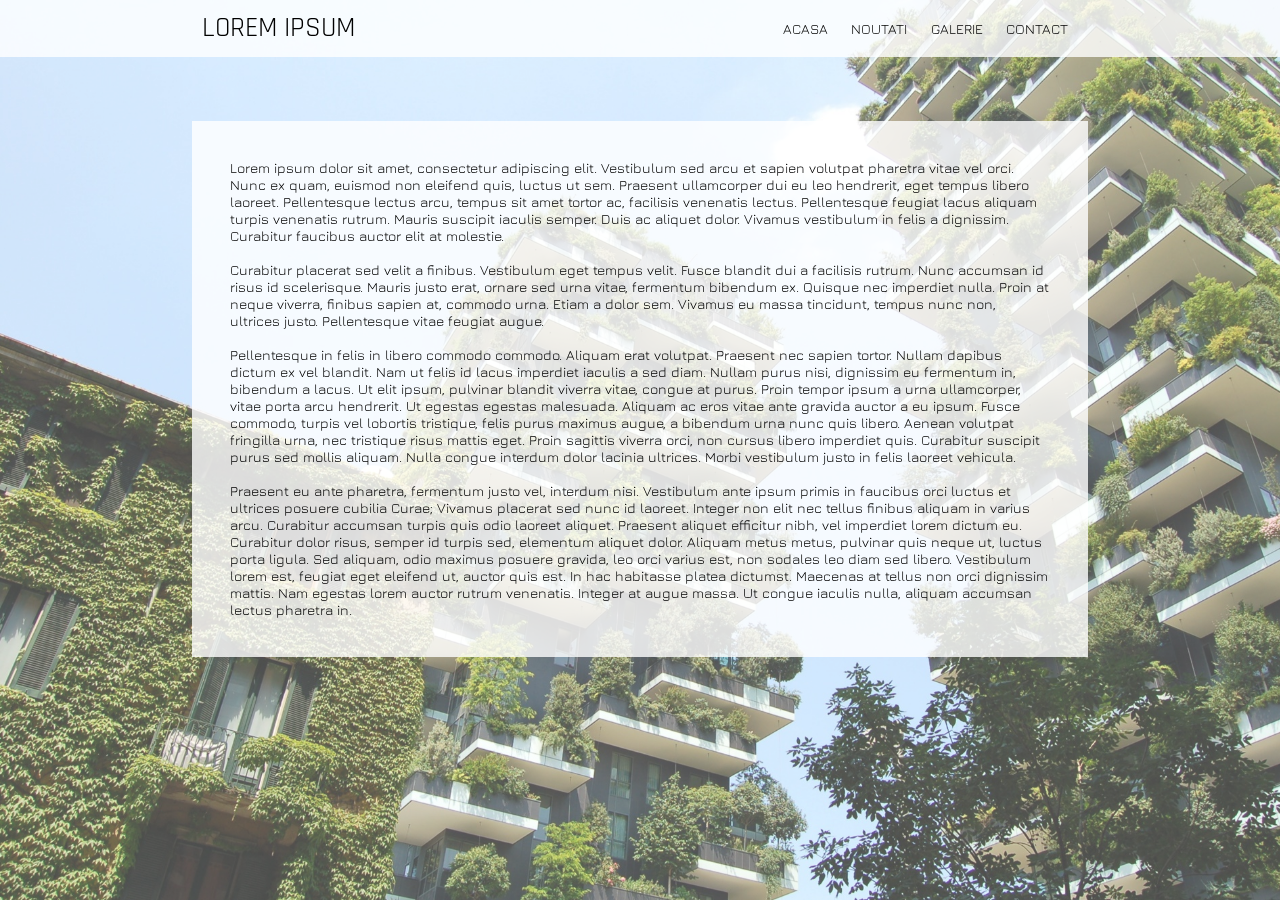
<file: index.html>
<!DOCTYPE html>
<html lang="ro">
  <head>
    <meta charset="UTF-8">
    <meta name="viewport" content="width=device-width, initial-scale=1.0">
    <title>Lorem Ipsum</title> <!--TITLU IN TAB-->
    <link href="https://fonts.googleapis.com/css?family=Jura|Rajdhani:600" rel="stylesheet">
    <link rel="stylesheet" type="text/css" href="fonts/font-awesome.min.css">
    <link rel="stylesheet" type="text/css" href="css/style.css">
  </head>
  <body>
      <div class="background"></div>
      <header>
          <div class="left">
            <p>Lorem Ipsum</p> <!--TITLU-->
          </div>
          <div class="right">
            <ul class="navigation">
                <li><a href="index.html">acasa</a></li>
                <li><a href="news.html">noutati</a></li>
                <li><a href="gallery.html">galerie</a></li>
                <li><a href="contact.html">contact</a></li>
            </ul>
          </div>
          <div class="clearfix"></div>
      </header>
      <main>
        <!--DESCRIERE HOMEPAGE-->
        <p>
          Lorem ipsum dolor sit amet, consectetur adipiscing elit. Vestibulum sed arcu et sapien volutpat pharetra vitae vel orci. Nunc ex quam, euismod non eleifend quis, luctus ut sem. Praesent ullamcorper dui eu leo hendrerit, eget tempus libero laoreet. Pellentesque lectus arcu, tempus sit amet tortor ac, facilisis venenatis lectus. Pellentesque feugiat lacus aliquam turpis venenatis rutrum. Mauris suscipit iaculis semper. Duis ac aliquet dolor. Vivamus vestibulum in felis a dignissim. Curabitur faucibus auctor elit at molestie.
             <br><br> <!--PENTRU ALINEAT NOU, E NECESAR UN TAG, PENTRU UN RAND LIBER INTRE ALINEATE SUNT NECESARE DOUA-->
          Curabitur placerat sed velit a finibus. Vestibulum eget tempus velit. Fusce blandit dui a facilisis rutrum. Nunc accumsan id risus id scelerisque. Mauris justo erat, ornare sed urna vitae, fermentum bibendum ex. Quisque nec imperdiet nulla. Proin at neque viverra, finibus sapien at, commodo urna. Etiam a dolor sem. Vivamus eu massa tincidunt, tempus nunc non, ultrices justo. Pellentesque vitae feugiat augue.
              <br><br>
          Pellentesque in felis in libero commodo commodo. Aliquam erat volutpat. Praesent nec sapien tortor. Nullam dapibus dictum ex vel blandit. Nam ut felis id lacus imperdiet iaculis a sed diam. Nullam purus nisi, dignissim eu fermentum in, bibendum a lacus. Ut elit ipsum, pulvinar blandit viverra vitae, congue at purus. Proin tempor ipsum a urna ullamcorper, vitae porta arcu hendrerit. Ut egestas egestas malesuada. Aliquam ac eros vitae ante gravida auctor a eu ipsum. Fusce commodo, turpis vel lobortis tristique, felis purus maximus augue, a bibendum urna nunc quis libero. Aenean volutpat fringilla urna, nec tristique risus mattis eget. Proin sagittis viverra orci, non cursus libero imperdiet quis. Curabitur suscipit purus sed mollis aliquam. Nulla congue interdum dolor lacinia ultrices. Morbi vestibulum justo in felis laoreet vehicula.
              <br><br>
          Praesent eu ante pharetra, fermentum justo vel, interdum nisi. Vestibulum ante ipsum primis in faucibus orci luctus et ultrices posuere cubilia Curae; Vivamus placerat sed nunc id laoreet. Integer non elit nec tellus finibus aliquam in varius arcu. Curabitur accumsan turpis quis odio laoreet aliquet. Praesent aliquet efficitur nibh, vel imperdiet lorem dictum eu. Curabitur dolor risus, semper id turpis sed, elementum aliquet dolor. Aliquam metus metus, pulvinar quis neque ut, luctus porta ligula. Sed aliquam, odio maximus posuere gravida, leo orci varius est, non sodales leo diam sed libero. Vestibulum lorem est, feugiat eget eleifend ut, auctor quis est. In hac habitasse platea dictumst. Maecenas at tellus non orci dignissim mattis. Nam egestas lorem auctor rutrum venenatis. Integer at augue massa. Ut congue iaculis nulla, aliquam accumsan lectus pharetra in.
        </p>
      </main>
  </body>
</html>
</file>
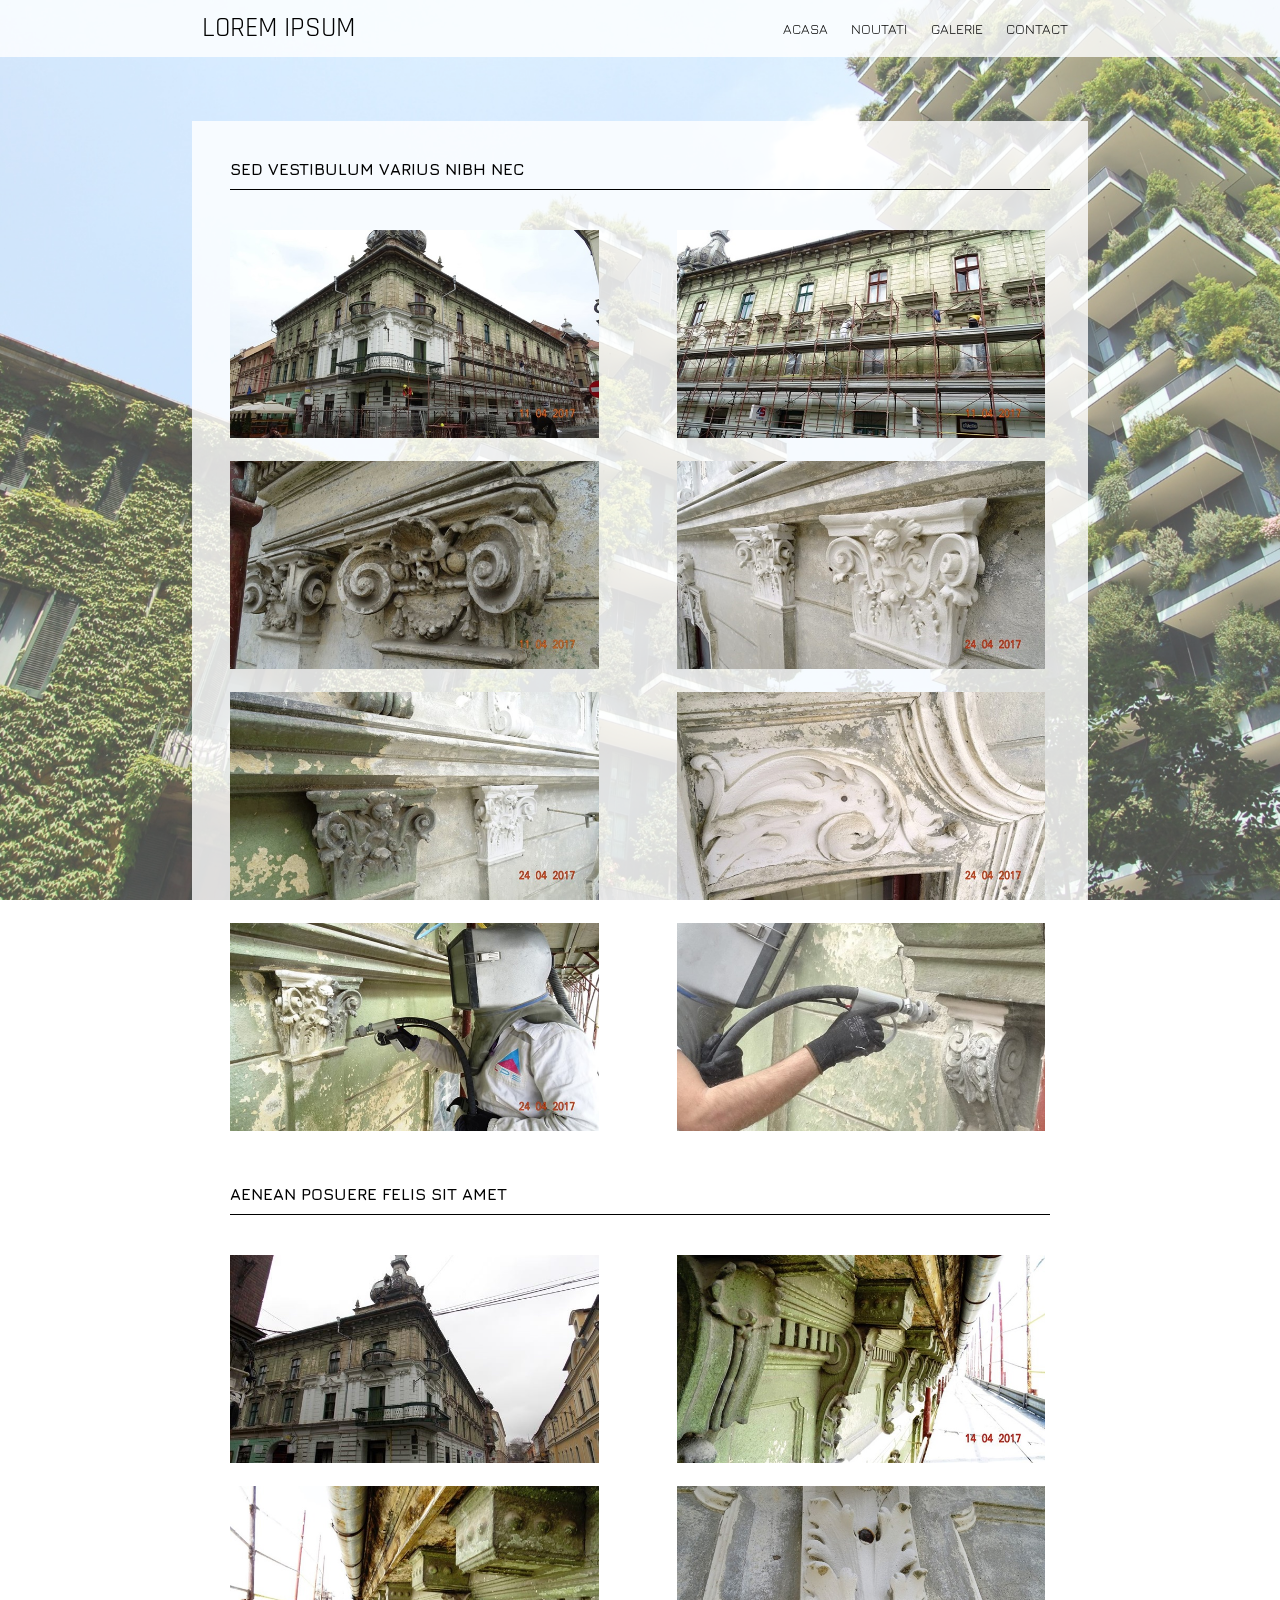
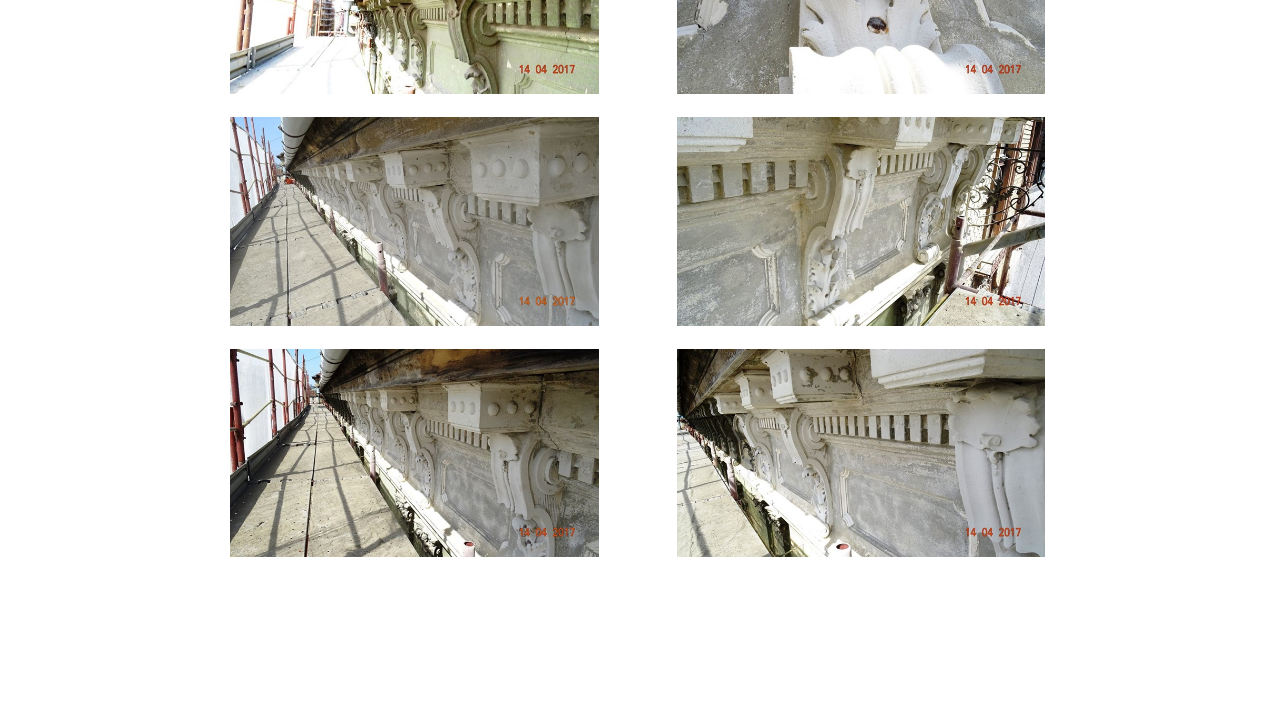
<file: gallery.html>
<!DOCTYPE html>
<html lang="ro">
  <head>
    <meta charset="UTF-8">
    <meta name="viewport" content="width=device-width, initial-scale=1.0">
    <title>Lorem Ipsum</title> <!--TITLU IN TAB-->
    <link href="https://fonts.googleapis.com/css?family=Jura|Rajdhani:600" rel="stylesheet">
    <link rel="stylesheet" type="text/css" href="fonts/font-awesome.min.css">
    <link rel="stylesheet" type="text/css" href="css/style.css">
  </head>
  <body>
      <div class="background"></div>
      <header>
          <div class="left">
            <p>Lorem Ipsum</p> <!--TITLU-->
          </div>
          <div class="right">
            <ul class="navigation">
                <li><a href="index.html">acasa</a></li>
                <li><a href="news.html">noutati</a></li>
                <li><a href="gallery.html">galerie</a></li>
                <li><a href="contact.html">contact</a></li>
            </ul>
          </div>
          <div class="clearfix"></div>
      </header>
      <main>
        <div class="gallery">
            <h3>Sed vestibulum varius nibh nec</h3> <!--TITLU GALERIE-->
            <img src="img/111/1.jpg">
            <img src="img/111/2.jpg">
            <img src="img/111/3.jpg">
            <img src="img/111/4.jpg">
            <img src="img/111/5.jpg">
            <img src="img/111/6.jpg">
            <img src="img/111/7.jpg">
            <img src="img/111/8.jpg">
        </div>
        <div class="gallery">
            <h3>Aenean posuere felis sit amet</h3> <!--TITLU GALERIE-->
            <img src="img/222/1.jpg">
            <img src="img/222/2.jpg">
            <img src="img/222/3.jpg">
            <img src="img/222/4.jpg">
            <img src="img/222/5.jpg">
            <img src="img/222/6.jpg">
            <img src="img/222/7.jpg">
            <img src="img/222/8.jpg">
        </div>
      
      </main>
    </body>
</html>
</file>
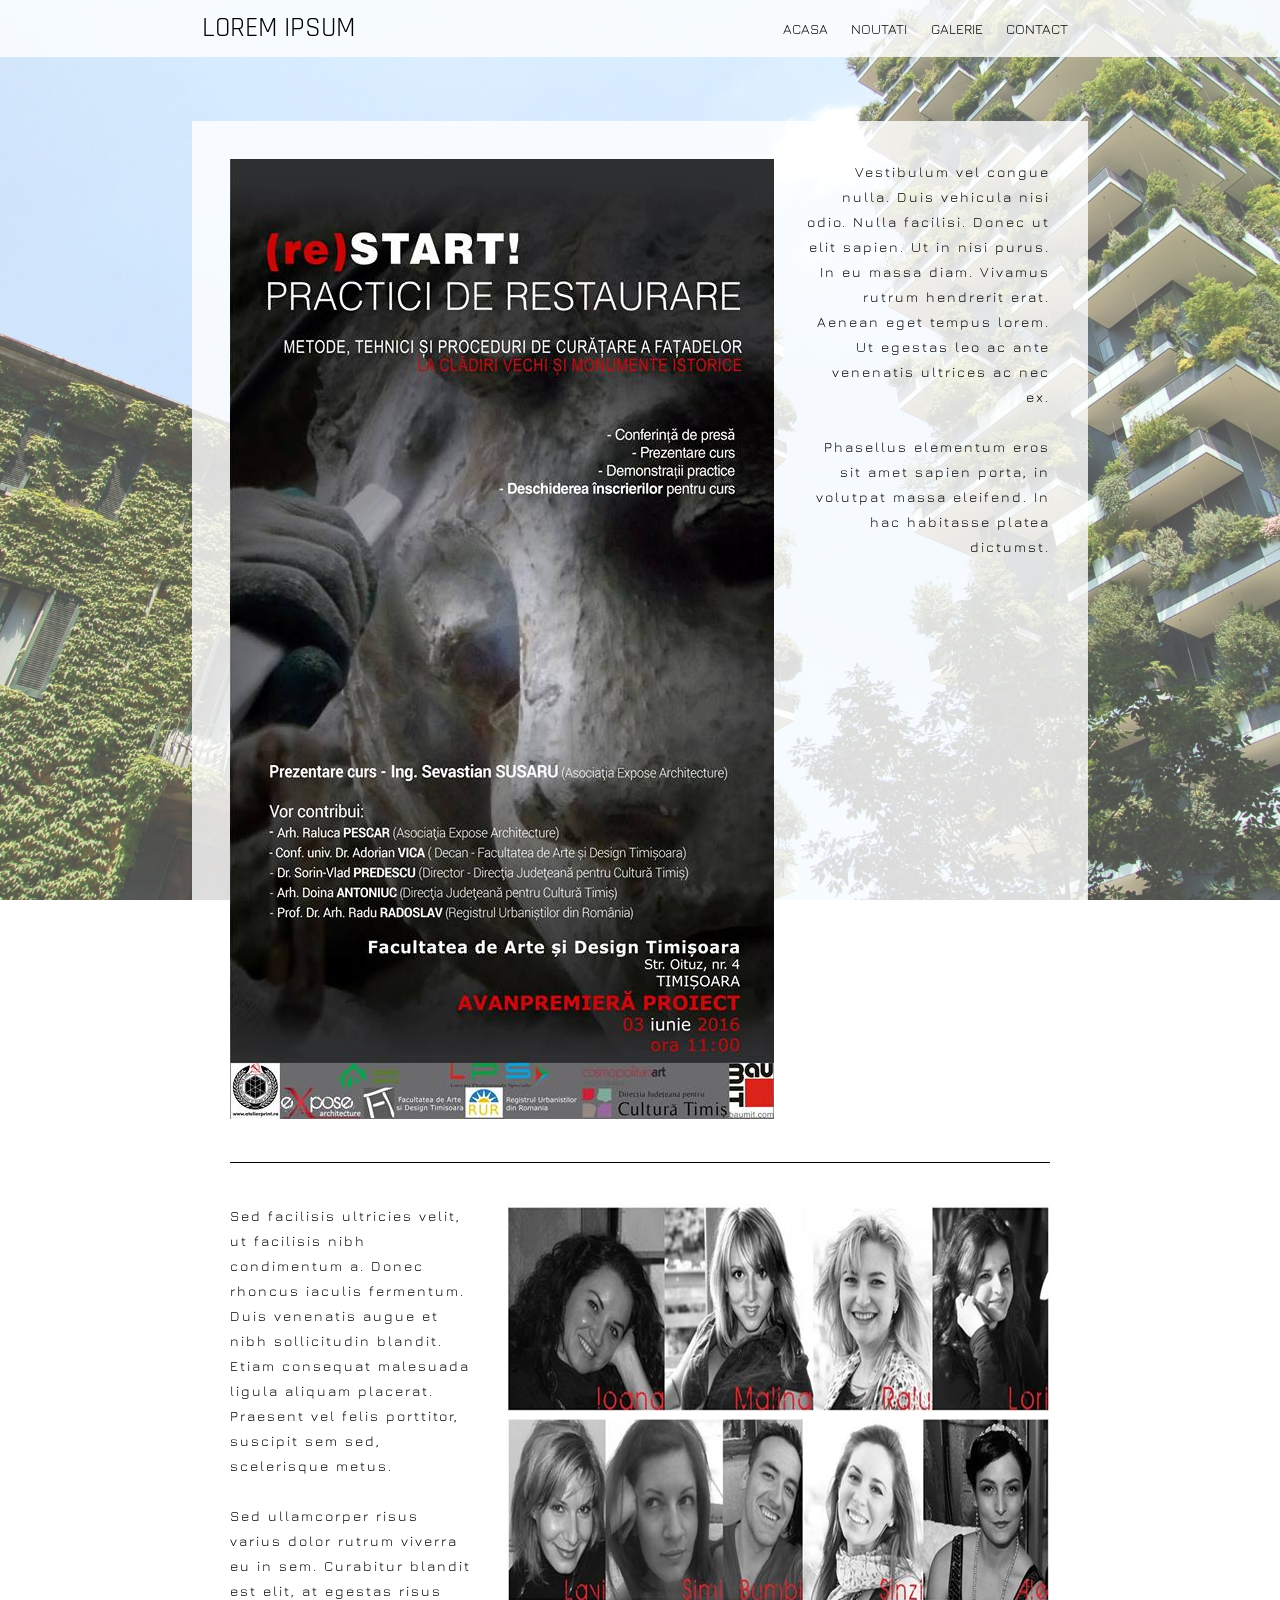
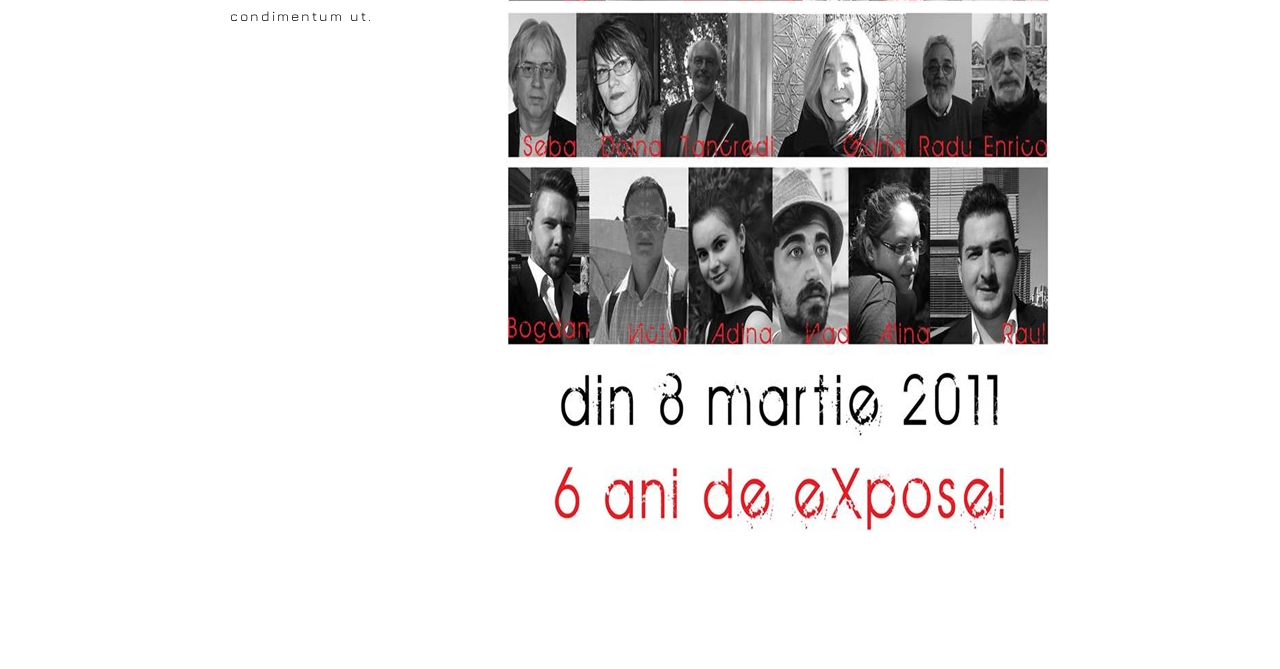
<file: news.html>
<!DOCTYPE html>
<html lang="ro">
  <head>
    <meta charset="UTF-8">
    <meta name="viewport" content="width=device-width, initial-scale=1.0">
    <title>Lorem Ipsum</title> <!--TITLU IN TAB-->
    <link href="https://fonts.googleapis.com/css?family=Jura|Rajdhani:600" rel="stylesheet">
    <link rel="stylesheet" type="text/css" href="fonts/font-awesome.min.css">
    <link rel="stylesheet" type="text/css" href="css/style.css">
  </head>
  <body>
      <div class="background"></div>
      <header>
          <div class="left">
            <p>Lorem Ipsum</p> <!--TITLU-->
          </div>
          <div class="right">
            <ul class="navigation">
                <li><a href="index.html">acasa</a></li>
                <li><a href="news.html">noutati</a></li>
                <li><a href="gallery.html">galerie</a></li>
                <li><a href="contact.html">contact</a></li>
            </ul>
          </div>
          <div class="clearfix"></div>
      </header>
      <main>
          <div class="news">
            <div class="img">
                <img src="img/noutati-eveniment.jpg"> <!--AFIS EVENIMENT-->
            </div>
            <p>Vestibulum vel congue nulla. Duis vehicula nisi odio. Nulla facilisi. Donec ut elit sapien. Ut in nisi purus. In eu massa diam. Vivamus rutrum hendrerit erat. Aenean eget tempus lorem. Ut egestas leo ac ante venenatis ultrices ac nec ex. 
                <br><br>
               Phasellus elementum eros sit amet sapien porta, in volutpat massa eleifend. In hac habitasse platea dictumst.
            </p> <!--DESCRIERE EVENIMENT-->
            <div class="clearfix"></div>
          </div>
          <div class="news">
            <div class="img">
                <img src="img/La%20multi%20ani,%20eXpose%20architecture!.jpg"> <!--AFIS EVENIMENT-->
            </div>
            <p>Sed facilisis ultricies velit, ut facilisis nibh condimentum a. Donec rhoncus iaculis fermentum. Duis venenatis augue et nibh sollicitudin blandit. Etiam consequat malesuada ligula aliquam placerat. Praesent vel felis porttitor, suscipit sem sed, scelerisque metus. 
                <br><br>
                Sed ullamcorper risus varius dolor rutrum viverra eu in sem. Curabitur blandit est elit, at egestas risus condimentum ut.
            </p> <!--DESCRIERE EVENIMENT-->
            <div class="clearfix"></div>
          </div>
      </main>
  </body>
</html>
</file>
<file: css/style.css>
body
  {  margin: 0;
  	 font-size: 14px;
  	 z-index: -1;
  }

a, a:hover, a:visited, a:active
  {  text-decoration: none;
  }

p, h1, h2, h3, h4, h5, h6
  {  margin: 0;
  }

*
  {  box-sizing: border-box;
  	 outline: none;
  	 position: relative;
  }

.clearfix
  {  clear: both;
  }

img
  {  max-width: 100%;
  }

.background
{   position: fixed;
    z-index: -2;
    width: 100%;
    min-height: 100vh;
    background: url("fundal.jpg");
    background-size: cover;
    opacity: 0.7;
}

header
{   width: 100%;
    background-color: rgba(255, 255, 255, 0.8);  
    padding: 0 15%;
    z-index: 999;
}

header .left
{   float: left;
    padding: 10px;
    text-transform: uppercase;   
    vertical-align: middle;
}

header .right
{   float: right;
    padding: 10px;
    text-transform: uppercase;  
    text-align: right;
    vertical-align: middle;
}

header .left p
{   font-family: 'Rajdhani', sans-serif;
    font-size: 2em;
}

header .right ul
{   list-style-type: none;
    padding: 0;
    margin: 0;
}

header .right ul li
{   display: inline-block;
    font-family: 'Jura', sans-serif;
    padding: 10px;
}

header .right ul li a
{   color: black; 
    font-style: normal;
}

header .right ul li a:hover
{   font-style: italic;    
}

main
{   width: 70%;
    margin: 5% auto;
    background-color: rgba(255, 255, 255, 0.8); 
    padding: 3%;
    font-family: 'Jura', sans-serif;
}

main .contactmain
{   margin-bottom: 50px;
    font-size: 16px;
}

main .contactmain h1
{   font-family: 'Rajdhani', sans-serif;
    text-transform: uppercase;
    text-align: center;
    border-bottom: 1px solid black;
    margin-bottom: 30px;
}

main .contactmain .left
{   float: left;
    width: 50%;
    padding-right: 5px;
    text-align: right;
}

main .contactmain .right
{   float: left;
    width: 50%;
    padding-left: 5px;;
    text-align: left;
}

main .contactmain ul
{   list-style-type: none;
    padding: 0;
    margin: 0;
}

main .contactmain ul li
{   padding-bottom: 10px;
    
}
main .contactmain .left ul
{   text-transform: uppercase;    
}

main .contactmain .right ul
{   text-transform: capitalize;    
}

main .contactmain .dontcapitalize
{   text-transform: none;    
}

.map
{   width: 100%;
    height: 500px;
    margin: 50px 0 50px 0;
}

::-webkit-input-placeholder {
   text-transform: capitalize;
   color: black;
}

:-moz-placeholder { 
   text-transform: capitalize;
   color: black;
}

::-moz-placeholder {  
   text-transform: capitalize;
   color: black;
}

:-ms-input-placeholder { 
   text-transform: capitalize;
   color: black;
}

main .contactmain form input, main .contactmain form textarea
{   width: 90%;
    margin: 10px auto;
    padding: 10px;
    display: block;
    border: 1px solid rgba(0, 0, 0, 0.8);
    font-family: 'Jura', sans-serif;
    background-color: rgba(255, 255, 255, 0);
    transition: width 1s ease-in-out;
    -webkit-transition: width 1s ease-in-out;
    -moz-transition: width 1s ease-in-out;
    -ms-transition: width 1s ease-in-out;
    -o-transition: width 1s ease-in-out;
}

main .contactmain form input:focus, main .contactmain form textarea:focus
{   width: 100%;
}

main .contactmain form input[type=submit]
{   width: auto;
    padding: 10px 20px;
    display: block;
    font-style: normal;
    text-transform: capitalize;
}

main .contactmain form input[type=submit]:hover
{   font-style: italic;
}

main .contactmain ul li a
{   color: black;
    font-size: 20px;
}

main .contactmain .right ul .socialmedia
{   font-size: 18px;
    padding-bottom: 13px;
}

main .news
{   margin-bottom: 40px;
    padding-bottom: 40px;
    border-bottom: 1px solid black;
}

main .news:last-child
{   border-bottom: none;
    margin-bottom: 0;
    padding-bottom: 0;
}

main .news:nth-child(odd) .img
{   float: left;
    margin-right: 30px;
}

main .news:nth-child(even) .img
{   float: right;
    margin-lefT: 30px;    
}

main .news:nth-child(odd) p
{   text-align: right;
    line-height: 25px;
    letter-spacing: 2px;
}

main .news:nth-child(even) p
{   text-align: left;
    line-height: 25px;
    letter-spacing: 2px;
}

main .gallery
{   margin-bottom: 50px;
}

main .gallery h3
{   text-transform: uppercase;
    padding-bottom: 10px;
    margin-bottom: 20px;
    border-bottom: 1px solid black;
}

main .gallery img
{   width: 45%;  
    margin-top: 20px;
    transition: all 1s;
    -webkit-transition: all 1s;
    -ms-transition: all 1s;
    -moz-transition: all 1s;
    -o-transition: all 1s;
}

main .gallery img:nth-child(odd)
{   margin-right: 0;    
}

main .gallery img:nth-child(even)
{   margin-right: 9%;    
}

main .gallery img:hover
{   transform: scale(1.1);
    -webkit-transform: scale(1.1);
    -moz-transform: scale(1.1);
    -ms-transform: scale(1.1);
    -o-transform: scale(1.1);    
}
</file>
